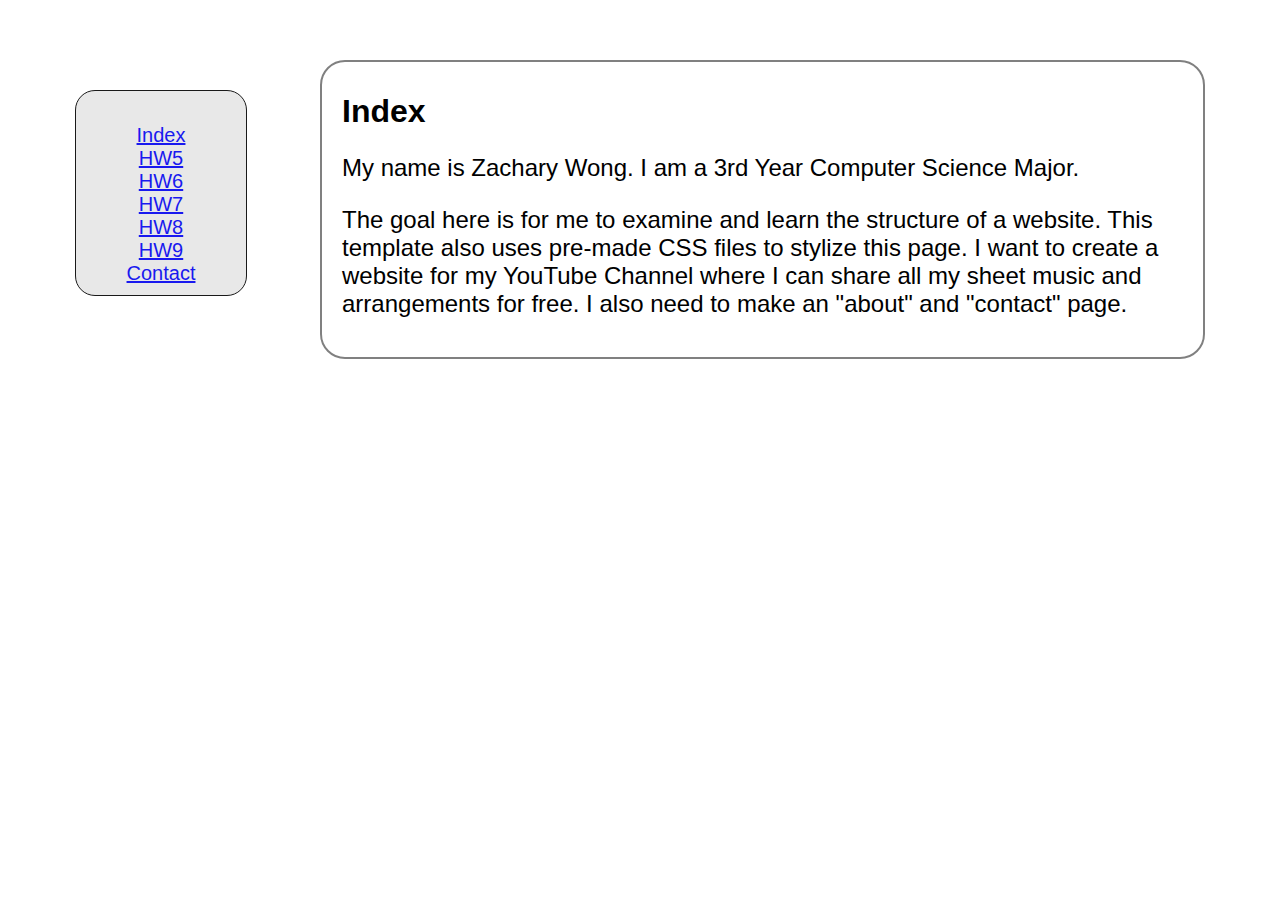
<file: index.html>
<!DOCTYPE html>
<!--
To change this license header, choose License Headers in Project Properties.
To change this template file, choose Tools | Templates
and open the template in the editor.
-->
<html>
    <head>
        <title>TODO supply a title</title>
        <meta charset="UTF-8">
        <meta name="viewport" content="width=device-width, initial-scale=1.0">
        <link rel="stylesheet" href="stylesheets/pStyle.css">
    </head>
    <body>
        <div class="sidebar">
            <div>
                <div style="vertical-align:top;text-align:center;"></div>
                <ul class="assn">
                    <li class="nav"><a class="nav" href="index.html">Index</a></li>
                    <li class="nav"><a class="nav" href="Dynamic_Text.html">HW5</a></li>
                    <li class="nav"><a class="nav" href="dynamic_table.html">HW6</a></li>
                    <li class="nav"><a class="nav" href="jquery_val_table.html">HW7</a></li>
                    <li class="nav"><a class="nav" href="jquery_gui.html">HW8</a></li>
                    <li class="nav"><a class="nav" href="scrabble.html">HW9</a></li>
                    <li class="nav"><a class="nav" href="about.html">Contact</a></li>
                </ul>
            </div>
        </div>


        <div id="wrapper">
            <div id="content">
                <div class="post">
                    <h1> Index </h1>
                    <p>
                        My name is Zachary Wong.  I am a 3rd Year Computer Science Major.
                    </p>
                    <p>
                        The goal here is for me to examine and learn the structure of a website. 
                        This template also uses pre-made CSS files to stylize this page. 
                        I want to create a website for my YouTube Channel where I can 
                        share all my sheet music and arrangements for free. 
                        I also need to make an "about" and "contact" page.
                    </p>
                </div>
            </div>
        </div>
    </body>
</html>
</file>
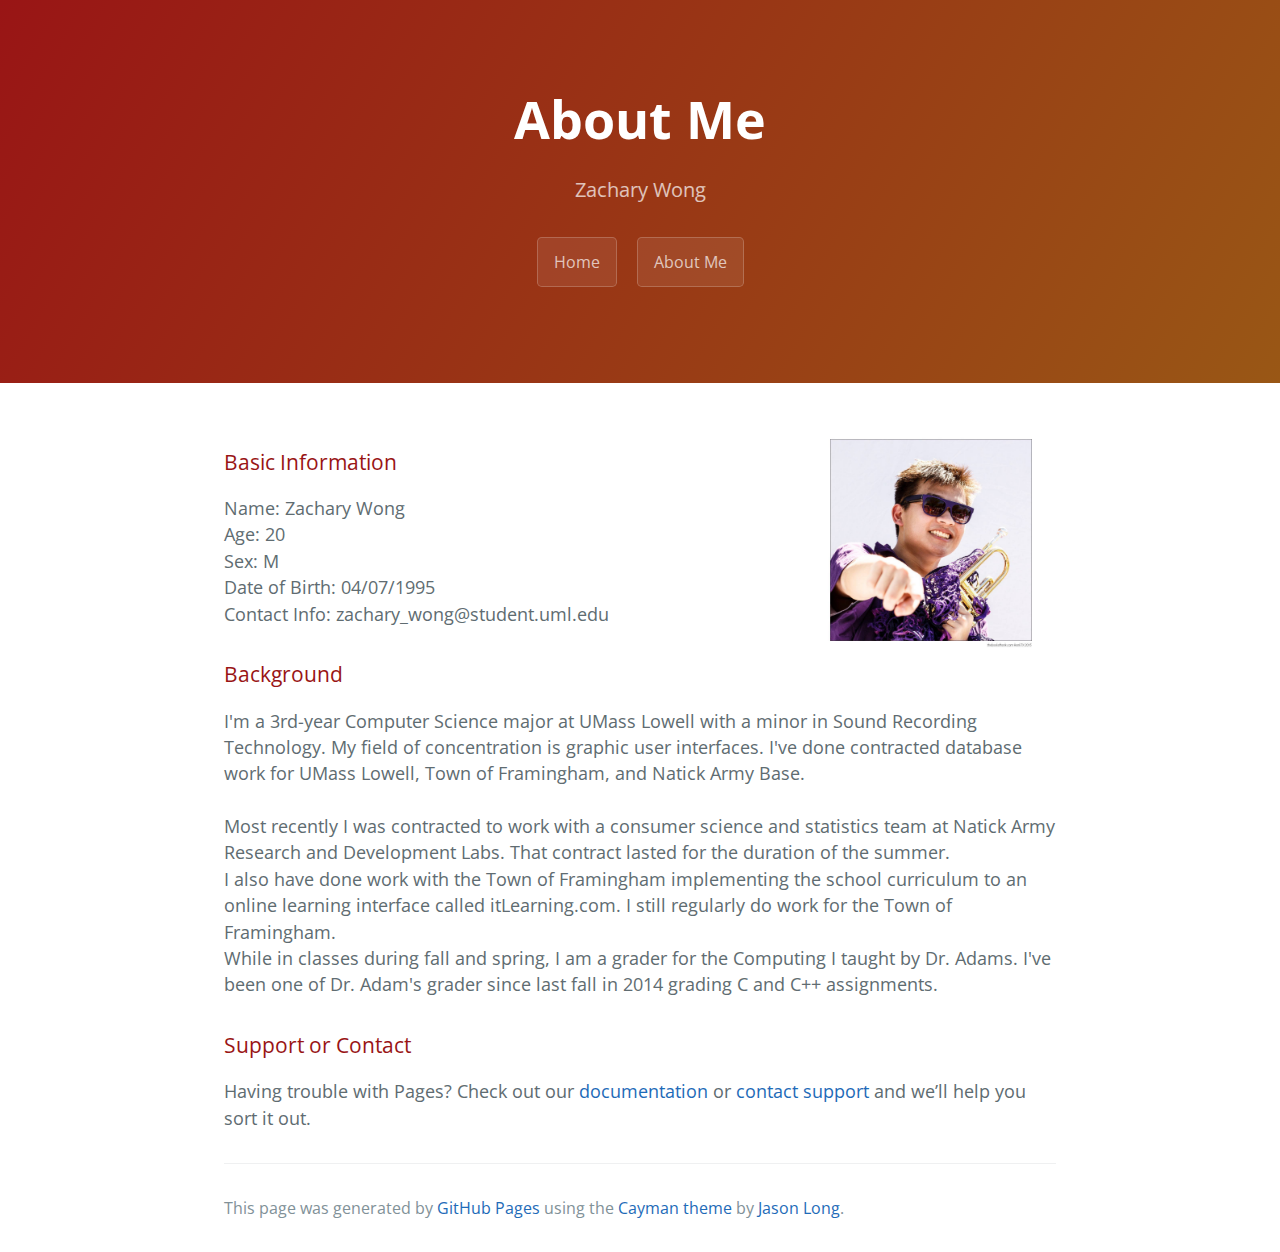
<file: about.html>
<!DOCTYPE html>
<html lang="en-us">
    <head>
        <!--
            91.461 Assignment:  Creating Your First Web Page
                  Zachary Wong, UMass Lowell Computer Science, zwong@cs.uml.edu
                  Copyright (c) 2015 by Zachary Wong.  All rights reserved.  
                    
            This page was generated by GitHub Pages using the Cayman theme by Jason Long.
                  I decided to go with Github and Github Pages to create my own custom website.
                  A friend suggested to me to use Github and I see it as a valuable opportunity 
                  to learn both Git and GUI programming.  I learn best by example and this creates
                  all the material I need to study and understand HTML and CSS. 
            
            CHANGELOG:
            9/22/15:  Created Change log.  Modified Text for the webpage.
        -->

        <meta charset="UTF-8">
        <title>About Page</title>
        <meta name="viewport" content="width=device-width, initial-scale=1">
        <link rel="stylesheet" type="text/css" href="stylesheets/normalize.css" media="screen"> 
        <!-- These CSS files were created by Jason Long, and tweaked by myself-->
        <link href='https://fonts.googleapis.com/css?family=Open+Sans:400,700' rel='stylesheet' type='text/css'>
        <link rel="stylesheet" type="text/css" href="stylesheets/stylesheet.css" media="screen"> 
        <!-- Inside stylesheets, I discovered this is where all the colors are set.  Instead of cool colors, I switched the gradients
             to Hot colors Red and orange.  using Colorhexa.com, i looked up complimentary and analogous colors to use in relation to the 
             colors already defined in the default stylesheet that Jason Long created.-->

        <link rel="stylesheet" type="text/css" href="stylesheets/github-light.css" media="screen">
        <!-- links to the stylesheets that give my page the style.  code style set in text/css -->
    </head>
    <body>
        <section class="page-header">
            <h1 class="project-name">About Me</h1>
            <h2 class="project-tagline">Zachary Wong</h2>
            <a href="http://zackawong.github.io/index.html" class="btn">Home</a>
            <a href="http://zackawong.github.io/about.html" class="btn">About Me</a>
        </section>

        <section class="main-content">
            <img class="resize" src="http://zackawong.github.io/images/self_picture.jpg" alt="Me" align="right">
            <h3>
                <a id="Info" class="anchor" href="#Info" aria-hidden="true"><span class="octicon octicon-link"></span></a>Basic Information</h3>
                
        <!-- Octicon Links is a class library from Github.  It is Github's font icon.  https://github.com/github/octicons-->
        <!-- these anchors are required for CSS to give the text its "kap-ow!".  it gives the text it's format, weight, boldness etc. -->
        <p>Name: Zachary Wong
            <br>Age: 20
            <br>Sex: M
            <br>Date of Birth: 04/07/1995
            <br>Contact Info: zachary_wong@student.uml.edu</p>

            <h3>
                <a id="goals-in-mind" class="anchor" href="#goals-in-mind" aria-hidden="true"><span class="octicon octicon-link"></span></a>Background</h3>

            <p>I'm a 3rd-year Computer Science major at UMass Lowell with a minor in Sound Recording Technology.  My field of concentration is graphic user interfaces.
               I've done contracted database work for UMass Lowell, Town of Framingham, and Natick Army Base.
               <br><br>Most recently I was contracted to work with a consumer science and
               statistics team at Natick Army Research and Development Labs.  That contract lasted for the duration of the summer.
               <br>I also have done work with the Town of Framingham implementing the school curriculum to an online learning interface called itLearning.com.  I still regularly do work for the Town of Framingham.
               <br>While in classes during fall and spring, I am a grader for the Computing I taught by Dr. Adams.  I've been one of Dr. Adam's grader since last fall in 2014 grading C and C++ assignments.
                 </p>

            <h3>
                <a id="support-or-contact" class="anchor" href="#support-or-contact" aria-hidden="true"><span class="octicon octicon-link"></span></a>Support or Contact</h3>

            <p>Having trouble with Pages? Check out our <a href="https://help.github.com/pages">documentation</a> or <a href="https://github.com/contact">contact support</a> and we’ll help you sort it out.</p>

            <footer class="site-footer">

                <span class="site-footer-credits">This page was generated by <a href="https://pages.github.com">GitHub Pages</a> using the <a href="https://github.com/jasonlong/cayman-theme">Cayman theme</a> by <a href="https://twitter.com/jasonlong">Jason Long</a>.</span>
            </footer>

        </section>


    </body>
</html>
</file>
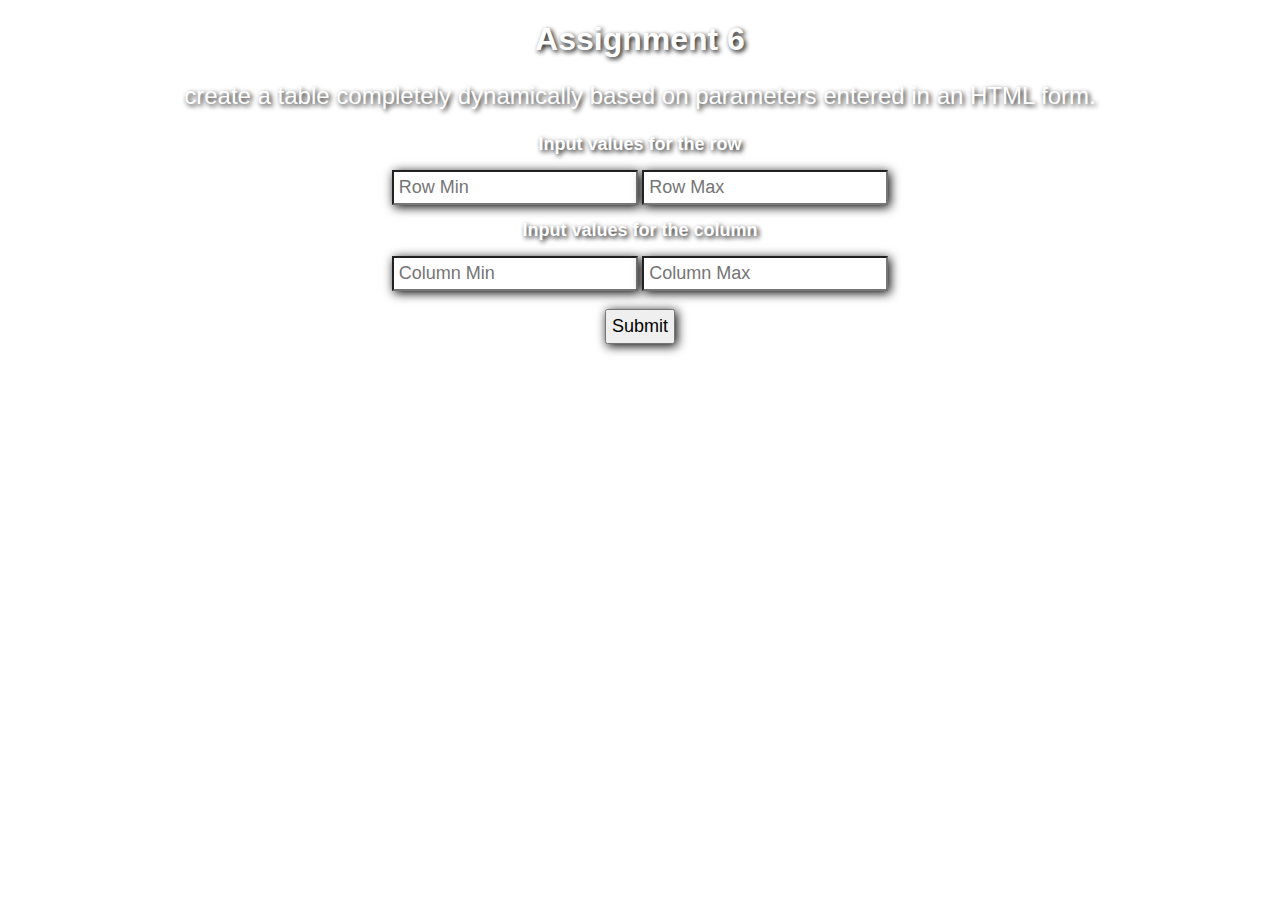
<file: dynamic_table.html>
<!DOCTYPE html>
<!--
    91.461 Assignment 6:  Dynamic Tables
          Zachary Wong, UMass Lowell Computer Science, zwong@cs.uml.edu
          Copyright (c) 2015 by Zachary Wong.  All rights reserved.  

    CHANGELOG:
    10/20/15:  Created Change log for Dynamic tables webpage app.

    Sources used:
    http://www.w3schools.com/html/html_forms.asp
    
    I used Codacademy to assist me in the development of this webapp.
    I really like how I can clean and design CSS on the fly instead of constantly
    pushing, pulling, or compiling anything.
    you can view my codebit and source code (neatly) here
    https://www.codecademy.com/Salamanz/codebits/rXIhXO
-->
<html>
    <head>
    	<link rel="stylesheet" type="text/css" href="stylesheets/style-table.css" media="screen"> 
    	<script src='javascript/script-table.js'></script>
    </head>
    
    <body>
        <h1>Assignment 6</h1>
            <p>  create a table completely dynamically based on parameters entered in an HTML form.  
            </p>
            
        <form id = "TableParam" action="form_action.asp">
        <h2> Input values for the row </h2>
        <input type= "text" id = "input1" placeholder= "Row Min" >
        <input type= "text" id = "input2" placeholder= "Row Max"> <br>
        <h2> Input values for the column </h2>
        <input type= "text" id = "input3" placeholder= "Column Min">
        <input type= "text" id = "input4" placeholder= "Column Max"> <br><br>
        
        <input type= "button" value="Submit" onclick = "submitForm()">
        </form>
            
        <p id="inputs">
            <!-- Injected Input Code from script-->
        </p>
        <table id="dynamicTable">
            <!-- Injected Table Code from script-->
        </table>
            
    </body>
</html>
</file>
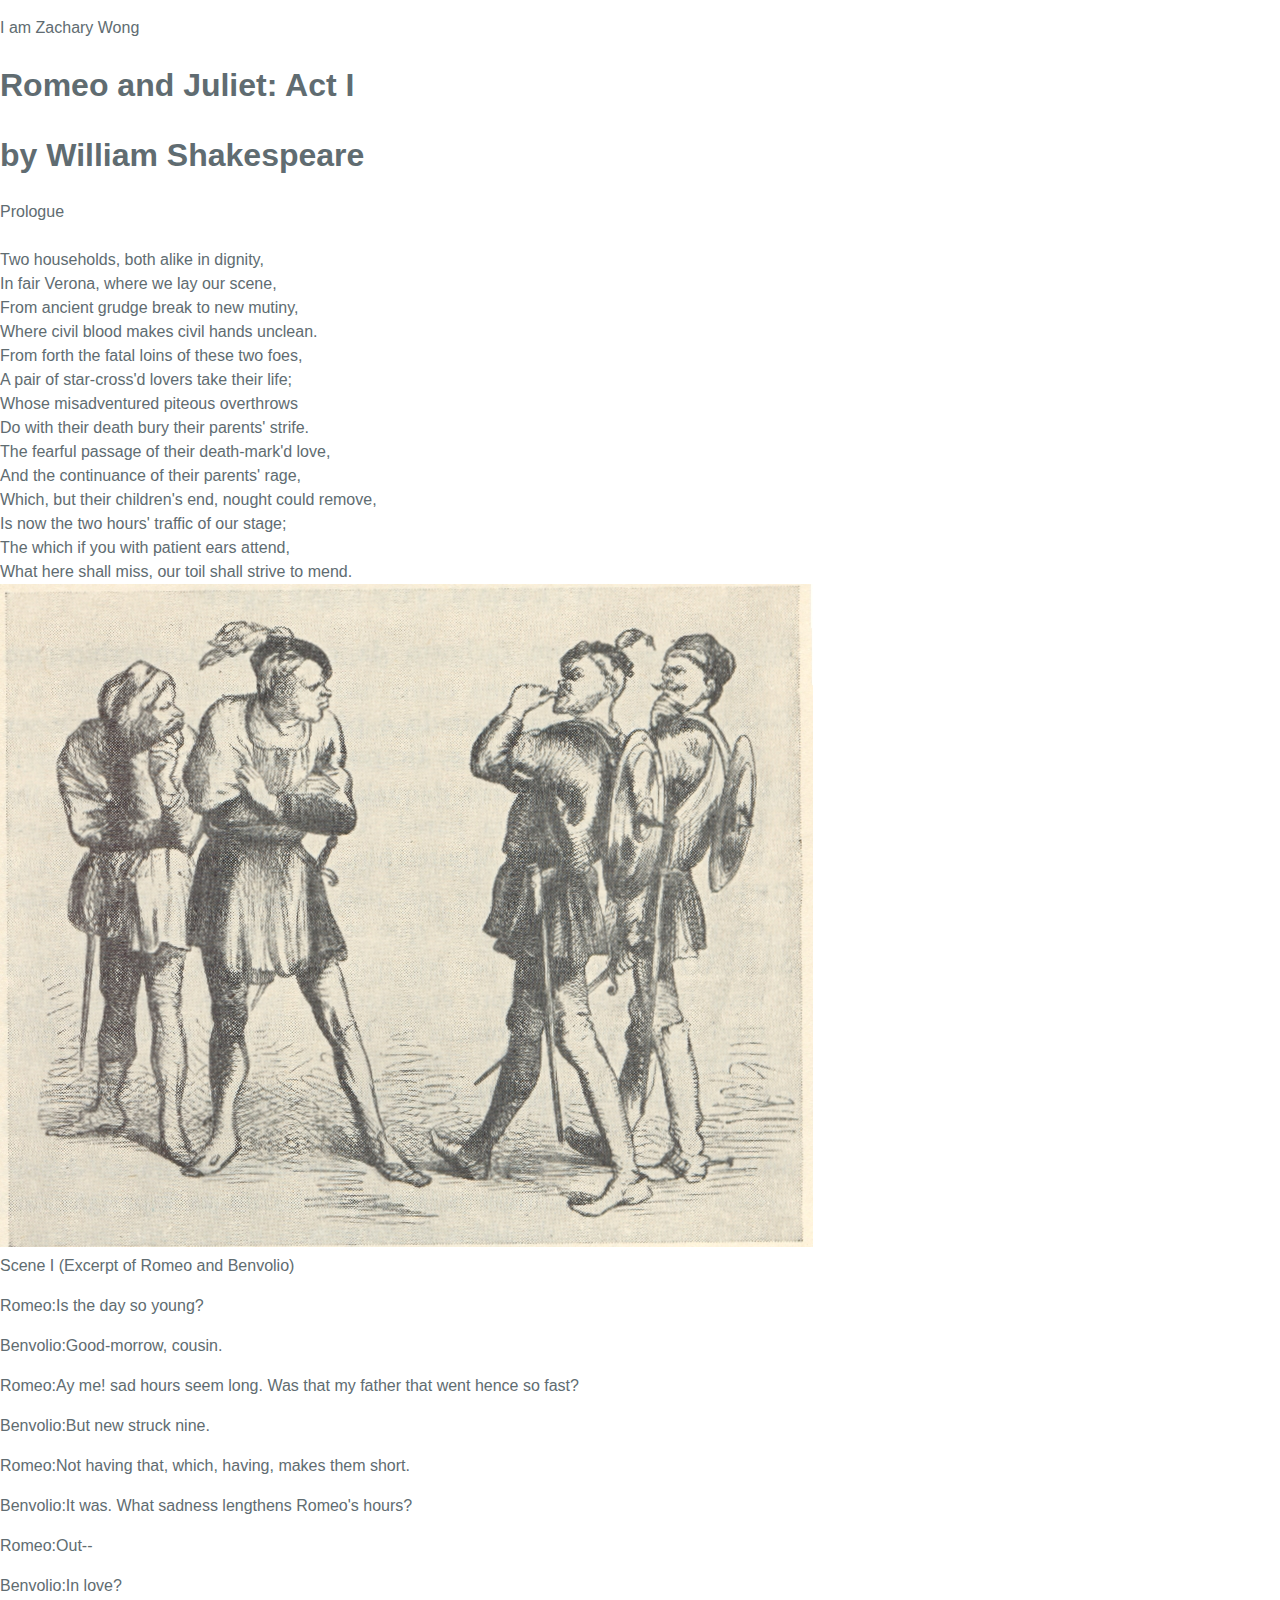
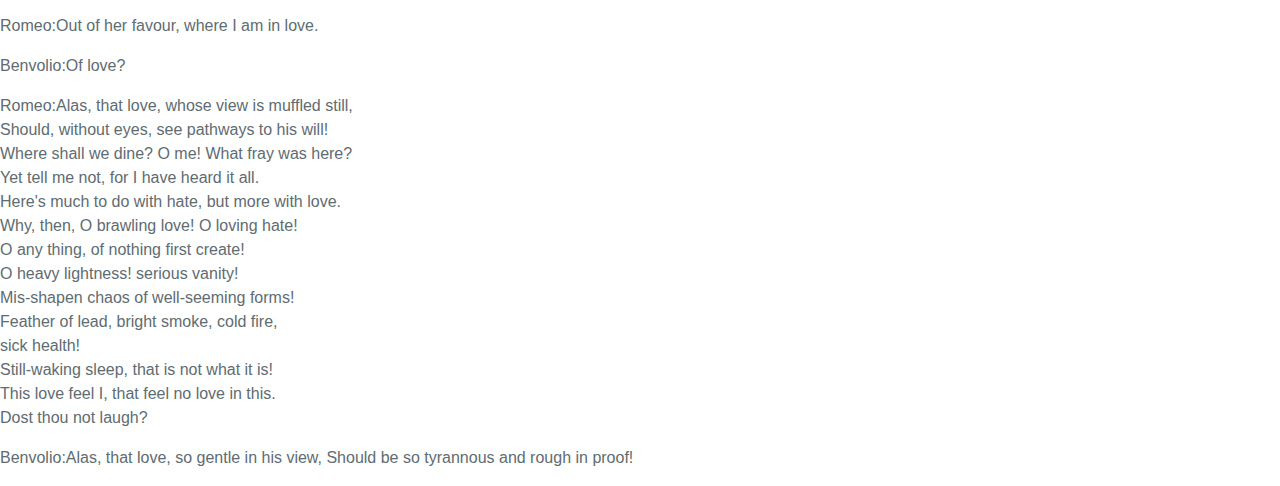
<file: Dynamic_Text.html>
<!DOCTYPE html>
<!--
Zachary Wong, UMass Lowell Computer Science, zwong@cs.uml.edu
Copyright © 2015 by Zachary Wong.  All rights reserved.
Updated October 5, 2015 1:15PM
-->

<html>
    <head>
        <title>Formatting Dynamic Text</title>
        <meta charset="UTF-8">
        <link rel="stylesheet" type= "text/css" href="stylesheets/stylesheet.css" media="screen">
        <script src="//ajax.googleapis.com/ajax/libs/jquery/2.1.1/jquery.min.js"></script>
        <!-- load the JSON file containing the text of Act1 Scene1 of Romeo and Juliet -->
        <script type="text/javascript">
            var story;

            // Note to advanced students:
            //   Do *NOT* use the jQuery getJSON function here, because in this 
            // application the AJAX call has to be synchronous (that is, we need to 
            // wait for it to be done before continuing), and the getJSON function 
            // is always asynchronous.  Reference:
            // http://stackoverflow.com/questions/2765411/is-it-possible-to-set-asyncfalse-to-getjson-call
            //   The other approach is to change the global jQuery ajaxSetup option, 
            // but this is controversial, as discussed on the referenced page.
            
            jQuery.ajax({
                async: false,
                dataType: "json",
                url: "RomeoJulietActOne.json",
                success: function (data) {
                    story = data;
                }
            });

            jQuery(document).ready(function () {
                placeContent();
            });
        </script>

        <!-- script to determine browser type and set first paragraph class appropriately -->
        <script type="text/javascript">
            var strFirstParaClass = "";
            var strNavString = navigator.userAgent;
            // console.log( navigator.userAgent ) ;
            // console.log( strNavString ) ;
            if (strNavString.indexOf("Firefox") !== -1) {
                strFirstParaClass = "Firefox";
            } else if (strNavString.indexOf("Chrome") !== -1) {
                strFirstParaClass = "Chrome";
            } else if (strNavString.indexOf("Safari") !== -1) {
                strFirstParaClass = "Safari";
            }
        </script>
        <!-- All code above is preliminary code set up JSON and javascript.  I took this code 
        snippit from Jesse Heine's "Formatting Dynamic Text Sample" at 
        https://teaching.cs.uml.edu/~heines/91.461/91.461-2010-11f/CSSTests/FormattingText/build/web/FormattingText-v9_Fall2014.html
        -->
        
        <!-- script to place JSON text in the placeholder on this page -->
        <script type="text/javascript">
            function placeContent() {
            var strContent = "";
            /**The heiarchy of my JSON works like this:
            object ->  metadata ->  title
                                    chapter
                                    author
                                    characters
                   ->  text     ->  prologue
                                    bomeoDialog
                                    benvolioDialog
            the full JSON can be nicely viewed at: http://www.jsoneditoronline.org/?id=88fd07370732dc9d39c7d0db992c12cd
            **/
           
           //Display Title and Author where Author is smaller text than the Title and using CSS ID's.
            strContent += "<h1 class='header' id='title'>" + story.metadata.title + ": " + story.metadata.chapter + "</h1>";
            strContent += "<h1 class='header' id= 'author'>" + "by " + story.metadata.author + "</h1>";
            
            //Display the Prologue inside it's own textbox.  The text inside is center aligned and
            //The textbox itself is center aligned with the whole webpage.  colors are customized.
            strContent += "<div class='header' id= 'prologue'" + strFirstParaClass + "\">";
            strContent += "<span id='title'>Prologue</span><br><br>";
            for (var para = 0 ; para < story.text.prologue.length ; para++) {                
                strContent += story.text.prologue[para] + "<br>";
            }
            strContent += "</div>";
            
            //Displays an image of Act1 Scene1, the starting fight.  This image was taken from:
            //https://upload.wikimedia.org/wikipedia/commons/d/da/Scene-1.jpg
                   strContent += "<img id='Scene_img' src='images/Scene-1.jpg' alt='scene_1.jpg'>";

                   //Title of Act 1 shares same characteristics as the Prologue title and Top title.
                   strContent += "<div id='title'>Scene I <span id='subtitle'> (Excerpt of Romeo and Benvolio)</span></div>";

                   //The fun stuff.  For this assignment, I decided to only do an EXCERPT of Act1 Scene1.
                   //In my JSON, I seperated the lines of each character into their own object/array.
                   //My script essentially "zips" the two together since its back to back dialogue.
                   //I colored Romeo's name to be RED.
                   //I colored Benvolio's name to be BLUE.
                   for (var para = 0; para < story.text.romeoDialog.length; para++) {
                       strContent += "<p class='para'" + strFirstParaClass + "\">";
                       strContent += "<span id='char1'>" + story.metadata.characters[0] + ":</span>";

                       //I needed a test for when I encounter an array of text in my scripts.  I found this test on stackoverflow
                       //at this location: http://stackoverflow.com/questions/4775722/check-if-object-is-array
                       //This test is required for the case of a monologue or a sonnet.  These blocks of texts are
                       //considered ONE dialogue inside the romeoDialogue.  It really is another array of LINES.

                       //If the dialogue is an ARRAY, extract all necessary lines from that array.
                       //ELSE, the dialogue is just a SINGLE LINE, and extract that single line.
                       if (Object.prototype.toString.call(story.text.romeoDialog[para]) === '[object Array]') {
                           for (var ext = 0; ext < story.text.romeoDialog[para].length; ext++) {
                               if (ext >= 1) {
                                   strContent += "<span id='tab'></span>";
                               }
                               strContent += story.text.romeoDialog[para][ext] + "<br>";
                           }
                       } else {
                           strContent += story.text.romeoDialog[para];
                       }

                       strContent += "</p>";
                       strContent += "<p class='para'" + strFirstParaClass + "\">";
                       strContent += "<span id='char2'>" + story.metadata.characters[1] + ":</span>";

                       //If the dialogue is an ARRAY, extract all necessary lines from that array.
                       //ELSE, the dialogue is just a SINGLE LINE, and extract that single line.
                       if (Object.prototype.toString.call(story.text.benvolioDialog[para]) === '[object Array]') {
                           for (var ext = 0; ext < story.text.benvolioDialog[para].length; ext++) {
                               if (ext >= 1) {
                                   strContent += "<span id='tab'></span>";
                               }
                               strContent += story.text.benvolioDialog[para][ext] + "<br>";
                           }
                       } else {
                           strContent += story.text.benvolioDialog[para] + "<br>";
                       }
                       strContent += "</p>";
                   }

                   // place dynamic content on page
                   // document.getElementById( "content" ).innerHTML = strContent ;
                   jQuery("#content").html(strContent);
               }
        </script>

        <meta name="viewport" content="width=device-width, initial-scale=1.0">
    </head>
    <body>
        <section class="header">
            <p>I am Zachary Wong</p>
        </section>
        <div id="content"></div>
    </body>
</html>
</file>
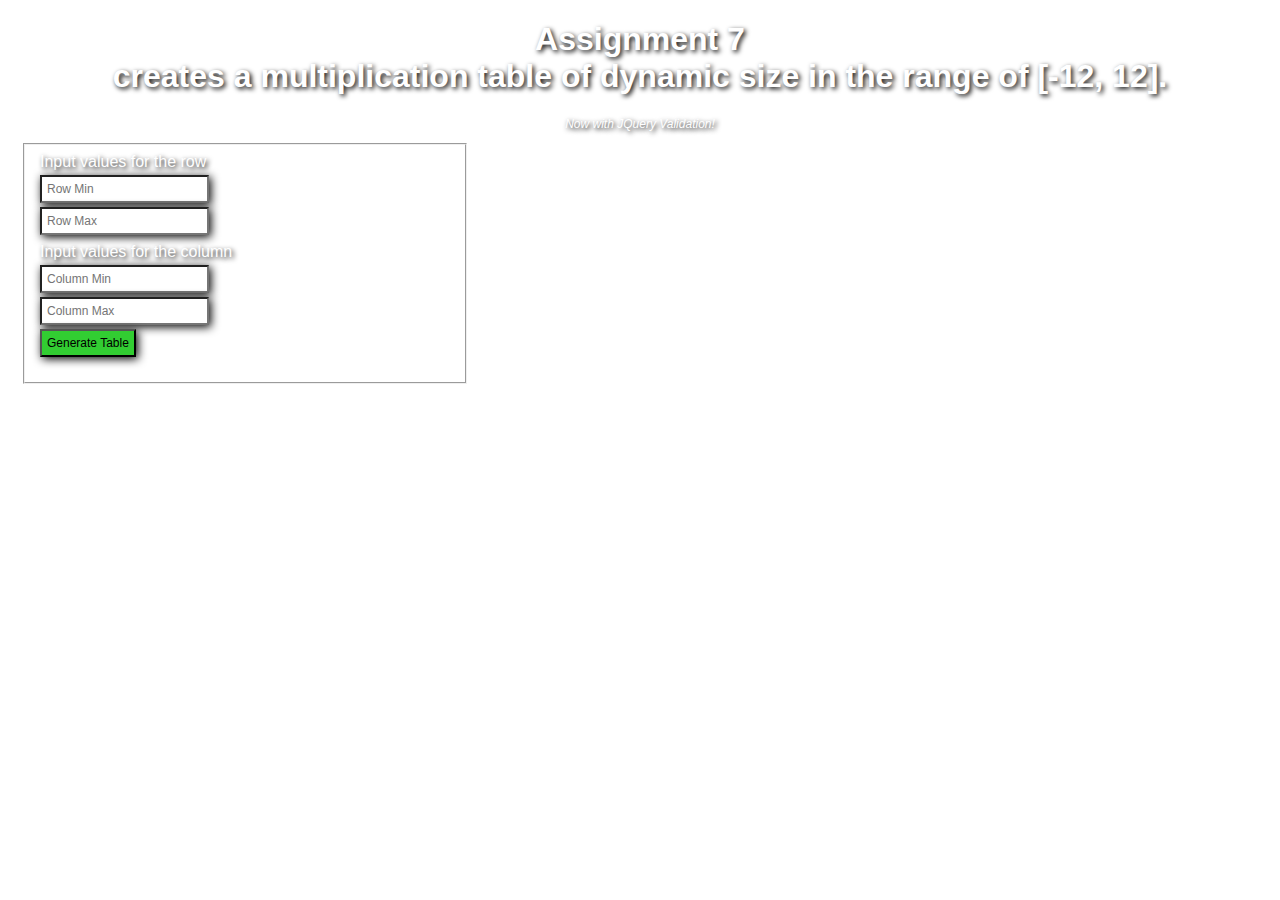
<file: jquery_val_table.html>
<!DOCTYPE html>
<!--
    91.461 Assignment 7:  JQ Validation
          Zachary Wong, UMass Lowell Computer Science, zwong@cs.uml.edu
          Copyright (c) 2015 by Zachary Wong.  All rights reserved.  

    CHANGELOG:
    11/05/15:  Duplicated from dynamic_tables.html
    11/06/15:  Changed inputs into fieldset and table form.  I liked the style JHeines used.

-->
<html>
    <head>
        <link rel="stylesheet" type="text/css" href='stylesheets/validation_style.css'/>
        <script src="//ajax.googleapis.com/ajax/libs/jquery/2.1.1/jquery.min.js"></script>
        <script src="http://ajax.aspnetcdn.com/ajax/jquery.validate/1.14.0/jquery.validate.min.js"></script>
        <script src='javascript/tablegen_script.js'></script>
        <script src="javascript/jq_validation.js"></script>  
    </head>

    <body>
        <h1>Assignment 7 <br>
            creates a multiplication table of dynamic size in the range of [-12, 12].
        </h1>
        <p id="subtitle">Now with JQuery Validation!</p>
        <div>
            <!-- Restructured input field with fieldset.  Thanks JHeines-->
        <fieldset>  
            <form id = "TableParam">
                <table id ="inputtabl">
                    <tr>
                        <td> Input values for the row</td>
                    </tr>
                    <tr>
                        <td><input name="minRow" id="minRow" type= "number" placeholder= "Row Min"></td>
                    </tr>
                    <tr>
                        <td><input name="maxRow" id="maxRow" type= "number" placeholder= "Row Max"></td>
                    </tr>
                    <tr><td><td></tr>
                    <tr>
                        <td> Input values for the column</td>
                    </tr>
                    <tr>
                        <td><input name="minCol" id="minCol" type= "number" placeholder= "Column Min"></td>
                    </tr>
                    <tr>
                        <td><input name="maxCol" id="maxCol" type= "number" placeholder= "Column Max"></td>
                    </tr>
                    <tr>
                        <td><input type= "submit" value="Generate Table"></td>
                    </tr>
                </table>
            </form>
            <p id="rangeDisplay">
                <!-- Injected Input Code from script-->
            </p>
        </fieldset>
        </div>
        <div>
        <table id="dynamicTable">
            <!-- Injected Table Code from script-->
        </table>
        </div>
    </body>
</html>
</file>
<file: stylesheets/pStyle.css>
/*
To change this license header, choose License Headers in Project Properties.
To change this template file, choose Tools | Templates
and open the template in the editor.
*/
/* 
    Created on : Dec 9, 2015, 6:47:08 PM
    Author     : Zach
*/
body {
        font-family: Helvetica;
        background-color: grey;
        background: url("http://i.imgur.com/R81Att1.png");
        background-size: cover;
        background-position: center center;
        background-repeat: no-repeat;
        background-attachment: fixed;
}

p {
    font-size: 24px;
}

html, body, #wrapper{
    height: 100%;
    margin: 0;
    padding: 0;
}

body > #wrapper {
    height: auto;
    min-height: 100%;
}

#content {
    padding-left: 320px;
    padding-right: 75px;
    padding-top: 60px;
    padding-bottom: 70px;
}

.post{ 
    background: rgba(255, 255, 255, .7);
    padding: 10px 20px 15px 20px ;
    border-radius: 25px ;
    border: 2px solid grey ;
}

/* sidebar modified from source here: http://jsfiddle.net/ShawnGSweeney/BqJDW/1/ */
.sidebar {
    position: fixed;
    z-index: 250;
}

.sidebar {
    width: 150px;
    float:left;
    padding: 10px 10px 10px 10px;
    left:75px;
    background-color: #E6E6E6;
    top:10%;
    opacity: .9;
    border-radius: 20px;
    border: 1px solid black;
    font-size: 20px;
}

/* nav bar css learned/tweaked from w3schools
tutorial here: http://www.w3schools.com/css/css_navbar.asp */
ul.assn {
    list-style-type: none;
    margin: 0 auto;
    padding-bottom: 0;
    text-align: center ;
    position: relative;
    display: inline ;
}
li.assn {
    padding: 0 0px 0 16px ;
       
}
a.assn:link, a.assn:visited {
    display: block;
    width: 110px;
    color: #FFFFFF;
    background-color: #E6B8B8;
    text-align: center;
    padding: 2px;
    text-decoration: none;
    text-transform: uppercase;
    font-family: 'Source Sans Pro', sans-serif;
    font-weight: 500 ;
}
a.assn:hover, a.assn:active {
    background-color: #B89393;
}
</file>
<file: stylesheets/stylesheet.css>
/*   
  91.461 Assignment:  Creating Your First Web Page
      Zachary Wong, UMass Lowell Computer Science, zwong@cs.uml.edu
      Copyright (c) 2015 by Zachary Wong.  All rights reserved.  
                    
  This page was generated by GitHub Pages using the Cayman theme by Jason Long.
      I decided to go with Github and Github Pages to create my own custom website.
      A friend suggested to me to use Github and I see it as a valuable opportunity 
      to learn both Git and GUI programming.  I learn best by example and this creates
      all the material I need to study and understand HTML and CSS. 
      
  CHANGELOG:
  09/22/15: Changelog was created.  Added additional comments and a header block
*/

* {
  box-sizing: border-box; }

/*Default Fonts and Font Sizes for Title*/
body {
  padding: 0;
  margin: 0;
  font-family: "Open Sans", "Helvetica Neue", Helvetica, Arial, sans-serif;
  font-size: 16px;
  line-height: 1.5;
  color: #606c71; }

img.resize{
   max-width:250px;
   max-height:250px;
}

/*hyperlink colors*/
a {
  color: #1e6bb8;
  text-decoration: none; }
  a:hover {
    text-decoration: underline; }

.btn {
  display: inline-block;
  margin-bottom: 1rem;
  color: rgba(255, 255, 255, 0.7);
  background-color: rgba(255, 255, 255, 0.08);
  border-color: rgba(255, 255, 255, 0.2);
  border-style: solid;
  border-width: 1px;
  border-radius: 0.3rem;
  transition: color 0.2s, background-color 0.2s, border-color 0.2s; }
  .btn + .btn {
    margin-left: 1rem; }

/*Hyperlink actions*/
.btn:hover {
  color: rgba(255, 255, 255, 0.8);
  text-decoration: none;
  background-color: rgba(255, 255, 255, 0.2);
  border-color: rgba(255, 255, 255, 0.3); }

@media screen and (min-width: 64em) {
  .btn {
    padding: 0.75rem 1rem; } }

@media screen and (min-width: 42em) and (max-width: 64em) {
  .btn {
    padding: 0.6rem 0.9rem;
    font-size: 0.9rem; } }

@media screen and (max-width: 42em) {
  .btn {
    display: block;
    width: 100%;
    padding: 0.75rem;
    font-size: 0.9rem; }
    .btn + .btn {
      margin-top: 1rem;
      margin-left: 0; } }

/*Header Color, Sizes, Alignment*/
.page-header {
  color: #fff;
  text-align: center;
  background-color: #159957;
  background-image: linear-gradient(120deg, #991515, #995715); }

@media screen and (min-width: 64em) {
  .page-header {
    padding: 5rem 6rem; } }

@media screen and (min-width: 42em) and (max-width: 64em) {
  .page-header {
    padding: 3rem 4rem; } }

@media screen and (max-width: 42em) {
  .page-header {
    padding: 2rem 1rem; } }

.project-name {
  margin-top: 0;
  margin-bottom: 0.1rem; }

@media screen and (min-width: 64em) {
  .project-name {
    font-size: 3.25rem; } }

@media screen and (min-width: 42em) and (max-width: 64em) {
  .project-name {
    font-size: 2.25rem; } }

@media screen and (max-width: 42em) {
  .project-name {
    font-size: 1.75rem; } }

.project-tagline {
  margin-bottom: 2rem;
  font-weight: normal;
  opacity: 0.7; }

@media screen and (min-width: 64em) {
  .project-tagline {
    font-size: 1.25rem; } }

@media screen and (min-width: 42em) and (max-width: 64em) {
  .project-tagline {
    font-size: 1.15rem; } }

@media screen and (max-width: 42em) {
  .project-tagline {
    font-size: 1rem; } }

/*Main Body of Text in the Webpage, including style, alignment, font*/
.main-content :first-child {
  margin-top: 0; }
.main-content img {
  max-width: 100%; }
.main-content h1, .main-content h2, .main-content h3, .main-content h4, .main-content h5, .main-content h6 {
  margin-top: 2rem;
  margin-bottom: 1rem;
  font-weight: normal;
  color: #991515; }
.main-content p {
  margin-bottom: 1em; }
.main-content code {
  padding: 2px 4px;
  font-family: Consolas, "Liberation Mono", Menlo, Courier, monospace;
  font-size: 0.9rem;
  color: #383e41;
  background-color: #f3f6fa; 
  border-radius: 0.3rem; }
.main-content pre {
  padding: 0.8rem;
  margin-top: 0;
  margin-bottom: 1rem;
  font: 1rem Consolas, "Liberation Mono", Menlo, Courier, monospace;
  color: #567482;
  word-wrap: normal;
  background-color: #f3f6fa;
  border: solid 1px #dce6f0;
  border-radius: 0.3rem; }
  .main-content pre > code {
    padding: 0;
    margin: 0;
    font-size: 0.9rem;
    color: #567482;
    word-break: normal;
    white-space: pre;
    background: transparent;
    border: 0; }
.main-content .highlight {
  margin-bottom: 1rem; }
  .main-content .highlight pre {
    margin-bottom: 0;
    word-break: normal; }
.main-content .highlight pre, .main-content pre {
  padding: 0.8rem;
  overflow: auto;
  font-size: 0.9rem;
  line-height: 1.45;
  border-radius: 0.3rem; }
.main-content pre code, .main-content pre tt {
  display: inline;
  max-width: initial;
  padding: 0;
  margin: 0;
  overflow: initial;
  line-height: inherit;
  word-wrap: normal;
  background-color: transparent;
  border: 0; }
  .main-content pre code:before, .main-content pre code:after, .main-content pre tt:before, .main-content pre tt:after {
    content: normal; }
.main-content ul, .main-content ol {
  margin-top: 0; }
.main-content blockquote {
  padding: 0 1rem;
  margin-left: 0;
  color: #819198;
  border-left: 0.3rem solid #dce6f0; }
  .main-content blockquote > :first-child {
    margin-top: 0; }
  .main-content blockquote > :last-child {
    margin-bottom: 0; }
.main-content table {
  display: block;
  width: 100%;
  overflow: auto;
  word-break: normal;
  word-break: keep-all; }
  .main-content table th {
    font-weight: bold; }
  .main-content table th, .main-content table td {
    padding: 0.5rem 1rem;
    border: 1px solid #e9ebec; }
.main-content dl {
  padding: 0; }
  .main-content dl dt {
    padding: 0;
    margin-top: 1rem;
    font-size: 1rem;
    font-weight: bold; }
  .main-content dl dd {
    padding: 0;
    margin-bottom: 1rem; }
.main-content hr {
  height: 2px;
  padding: 0;
  margin: 1rem 0;
  background-color: #eff0f1;
  border: 0; }

@media screen and (min-width: 64em) {
  .main-content {
    max-width: 64rem;
    padding: 2rem 6rem;
    margin: 0 auto;
    font-size: 1.1rem; } }

@media screen and (min-width: 42em) and (max-width: 64em) {
  .main-content {
    padding: 2rem 4rem;
    font-size: 1.1rem; } }

@media screen and (max-width: 42em) {
  .main-content {
    padding: 2rem 1rem;
    font-size: 1rem; } }

.site-footer {
  padding-top: 2rem;
  margin-top: 2rem;
  border-top: solid 1px #eff0f1; }

.site-footer-owner {
  display: block;
  font-weight: bold; }

.site-footer-credits {
  color: #819198; }

@media screen and (min-width: 64em) {
  .site-footer {
    font-size: 1rem; } }

@media screen and (min-width: 42em) and (max-width: 64em) {
  .site-footer {
    font-size: 1rem; } }

@media screen and (max-width: 42em) {
  .site-footer {
    font-size: 0.9rem; } }
</file>
<file: stylesheets/github-light.css>
/*
   Copyright 2014 GitHub Inc.

   Licensed under the Apache License, Version 2.0 (the "License");
   you may not use this file except in compliance with the License.
   You may obtain a copy of the License at

       http://www.apache.org/licenses/LICENSE-2.0

   Unless required by applicable law or agreed to in writing, software
   distributed under the License is distributed on an "AS IS" BASIS,
   WITHOUT WARRANTIES OR CONDITIONS OF ANY KIND, either express or implied.
   See the License for the specific language governing permissions and
   limitations under the License.

*/

.pl-c /* comment */ {
  color: #969896;
}

.pl-c1      /* constant, markup.raw, meta.diff.header, meta.module-reference, meta.property-name, support, support.constant, support.variable, variable.other.constant */,
.pl-s .pl-v /* string variable */ {
  color: #0086b3;
}

.pl-e  /* entity */,
.pl-en /* entity.name */ {
  color: #795da3;
}

.pl-s .pl-s1 /* string source */,
.pl-smi      /* storage.modifier.import, storage.modifier.package, storage.type.java, variable.other, variable.parameter.function */ {
  color: #333;
}

.pl-ent /* entity.name.tag */ {
  color: #63a35c;
}

.pl-k /* keyword, storage, storage.type */ {
  color: #a71d5d;
}

.pl-pds              /* punctuation.definition.string, string.regexp.character-class */,
.pl-s                /* string */,
.pl-s .pl-pse .pl-s1 /* string punctuation.section.embedded source */,
.pl-sr               /* string.regexp */,
.pl-sr .pl-cce       /* string.regexp constant.character.escape */,
.pl-sr .pl-sra       /* string.regexp string.regexp.arbitrary-repitition */,
.pl-sr .pl-sre       /* string.regexp source.ruby.embedded */ {
  color: #183691;
}

.pl-v /* variable */ {
  color: #ed6a43;
}

.pl-id /* invalid.deprecated */ {
  color: #b52a1d;
}

.pl-ii /* invalid.illegal */ {
  background-color: #b52a1d;
  color: #f8f8f8;
}

.pl-sr .pl-cce /* string.regexp constant.character.escape */ {
  color: #63a35c;
  font-weight: bold;
}

.pl-ml /* markup.list */ {
  color: #693a17;
}

.pl-mh        /* markup.heading */,
.pl-mh .pl-en /* markup.heading entity.name */,
.pl-ms        /* meta.separator */ {
  color: #1d3e81;
  font-weight: bold;
}

.pl-mq /* markup.quote */ {
  color: #008080;
}

.pl-mi /* markup.italic */ {
  color: #333;
  font-style: italic;
}

.pl-mb /* markup.bold */ {
  color: #333;
  font-weight: bold;
}

.pl-md /* markup.deleted, meta.diff.header.from-file */ {
  background-color: #ffecec;
  color: #bd2c00;
}

.pl-mi1 /* markup.inserted, meta.diff.header.to-file */ {
  background-color: #eaffea;
  color: #55a532;
}

.pl-mdr /* meta.diff.range */ {
  color: #795da3;
  font-weight: bold;
}

.pl-mo /* meta.output */ {
  color: #1d3e81;
}
</file>
<file: stylesheets/style-table.css>
/******
    91.461 Assignment 5:  Dynamic Tables
          Zachary Wong, UMass Lowell Computer Science, zwong@cs.uml.edu
          Copyright (c) 2015 by Zachary Wong.  All rights reserved.  

    CHANGELOG:
    10/20/15:  Created Change log for Dynamic tables webpage app.

    web sources and tutorials:
    https://css-tricks.com/complete-guide-table-element/
*******/

input {
    box-shadow: 2px 2px 10px;
    padding: 5px;
    font-size: 18px;
}

body {
    text-shadow: 2px 2px 5px black;
    text-align: center;
    background: url("http://wallpapercolor.net/wallpapers/subtle-wallpaper-14980.jpg");
    background-size: cover;
    background-position: center center;
    background-repeat: no-repeat;
    background-attachment: fixed;
    color: white;
    font-family: Helvetica;
}
p {
    font-size: 24px;
}
h2 {
    font-size: 18px;
}

input[type="submit"] {
    background: limegreen;
    color: black;
}

table{ 
margin: 0 auto;
padding-top: 30px;
}

td, th {  
width: 55px;
height: 25px;
border: 1px solid #ccc;
text-align: center;
}
td {
    background: #A9A9A9;
}
.zero {
    background: #808080;
}

.negative {
    background: #505050 ;
}

th {
  background: #6666ff;
  border-color: black;
}
.tht{ 
background: lightgrey;
border-color: white;
}
.blankbox{
opacity: 0.0;
}
</file>
<file: stylesheets/validation_style.css>
/******
    91.461 Assignment 7:  JQ Validation
          Zachary Wong, UMass Lowell Computer Science, zwong@cs.uml.edu
          Copyright (c) 2015 by Zachary Wong.  All rights reserved.  

    CHANGELOG:
    11/05/15:   Modified version from style.css from assign 6
    11/06/16:   Lazily added error highlighting.  definitely subject to change
                Having trouble keeping the page static instead of dynamic.
    web sources and tutorials:
    https://css-tricks.com/complete-guide-table-element/
*******/

body {
    text-shadow: 2px 2px 5px black;
    background: url("http://wallpapercolor.net/wallpapers/subtle-wallpaper-14980.jpg");
    background-size: cover;
    background-position: center center;
    background-repeat: no-repeat;
    background-attachment: fixed;
    color: white;
    font-family: Helvetica;
    overflow-x: auto; /* horizontal scrolling not working...*/
    overflow-y: auto; /* for vertical scrolling */
}

#subtitle {
    text-align: center;
    font-style: italic;
}
/*cheap method for error highlighting.  I found a cool method but that
 * involved the use of Bootstrap.*/
.error{ 
    padding-left: 5px;
    color: #FF1111;
    font-size: 12px;
}
h1 {
    text-align: center;
}

input {
    box-shadow: 2px 2px 10px;
    padding: 5px;
    font-size: 12px;
    
}

/*make the fieldset big enough for all error messages*/
fieldset {  
  
  float: left;
  margin-left: 15px;
  width: 26em;
}

/*having issues making this table stay static in size...*/
#dynamicTable {
    margin-left: 15px;
    
}
.display {
    font-size: 16px;
    text-align: left;
}

p {
    font-size: 12px;
}
h2 {
    font-size: 12px;
}

/*ew lime green. */
input[type="submit"] {
    background: limegreen;
    color: black;
    
}

.multabl td, th {  
width: 35px;
height: 25px;
border: 1px solid #ccc;
text-align: center;
font-size: 12px;
background: #A9A9A9;
}


#zero {
    background: #808080;
}

#negative {
    background: #505050 ;
}

.multabl th {
  background: #6666ff;
  border-color: black;
}
.tht{ 
background: lightgrey;
border-color: white;
}
#blankbox{
opacity: 0.0;
}
</file>
